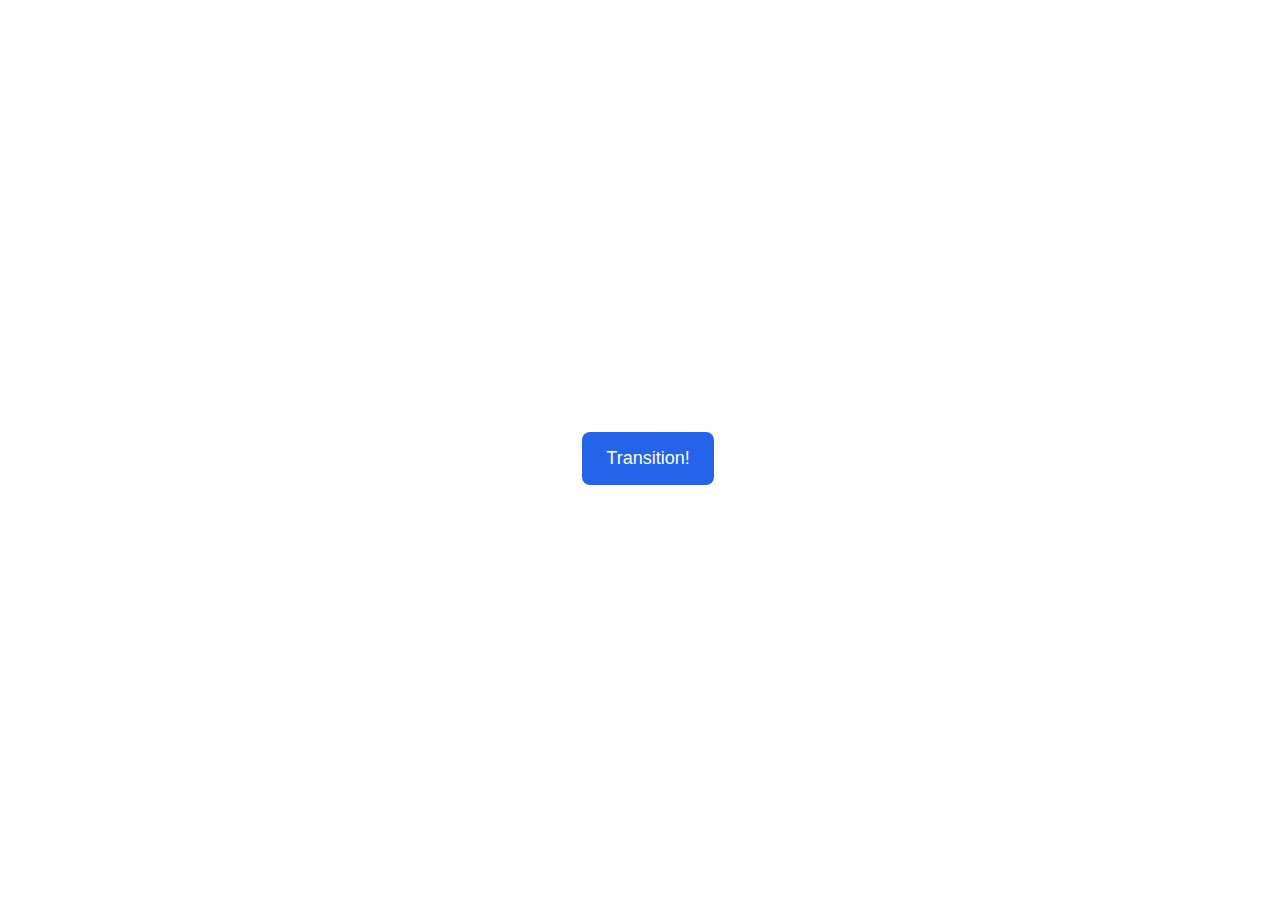
<file: animation/01-button-hover/index.html>
<!DOCTYPE html>
<html lang="en">
  <head>
    <meta charset="UTF-8" />
    <meta http-equiv="X-UA-Compatible" content="IE=edge" />
    <meta name="viewport" content="width=device-width, initial-scale=1.0" />
    <title>Button Hover</title>
    <link rel="stylesheet" href="style.css" />
  </head>
  <body>
    <div id="transition-container">
      <button>Transition!</button>
    </div>
  </body>
</html>
</file>
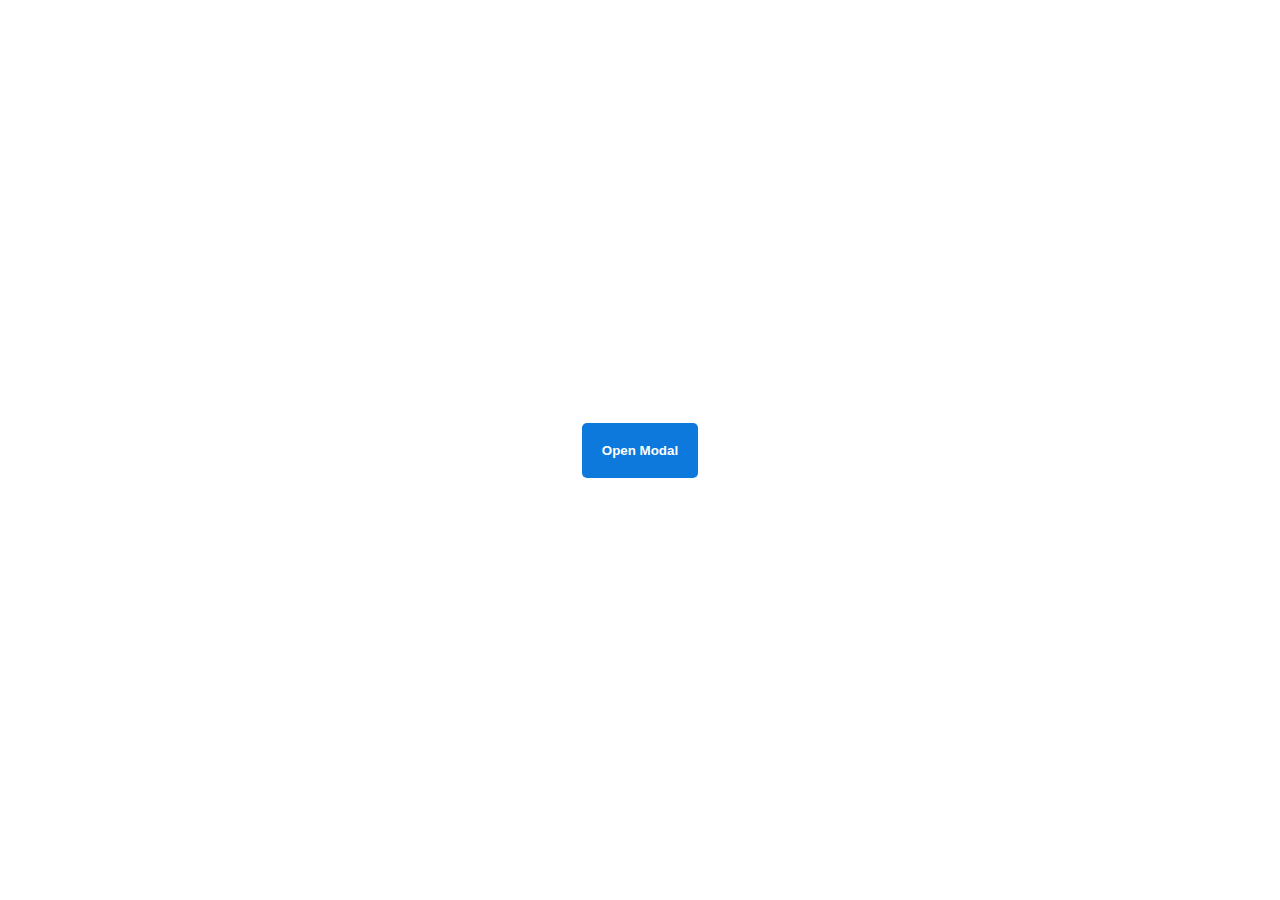
<file: animation/02-pop-up/index.html>
<!DOCTYPE html>
<html lang="en">
  <head>
    <meta charset="UTF-8" />
    <meta http-equiv="X-UA-Compatible" content="IE=edge" />
    <meta name="viewport" content="width=device-width, initial-scale=1.0" />
    <title>Popup</title>
    <link rel="stylesheet" href="style.css" />
  </head>
  <body>
    <div class="backdrop"></div>
    <div class="popup-modal">
      <h1>Look at me!</h1>
      <p>I'm a pop up dialog!</p>
      <button id="close-modal">Close Modal</button>
    </div>
    <div class="button-container">
      <button id="trigger-modal">Open Modal</button>
    </div>
    <script src="script.js"></script>
  </body>
</html>
</file>
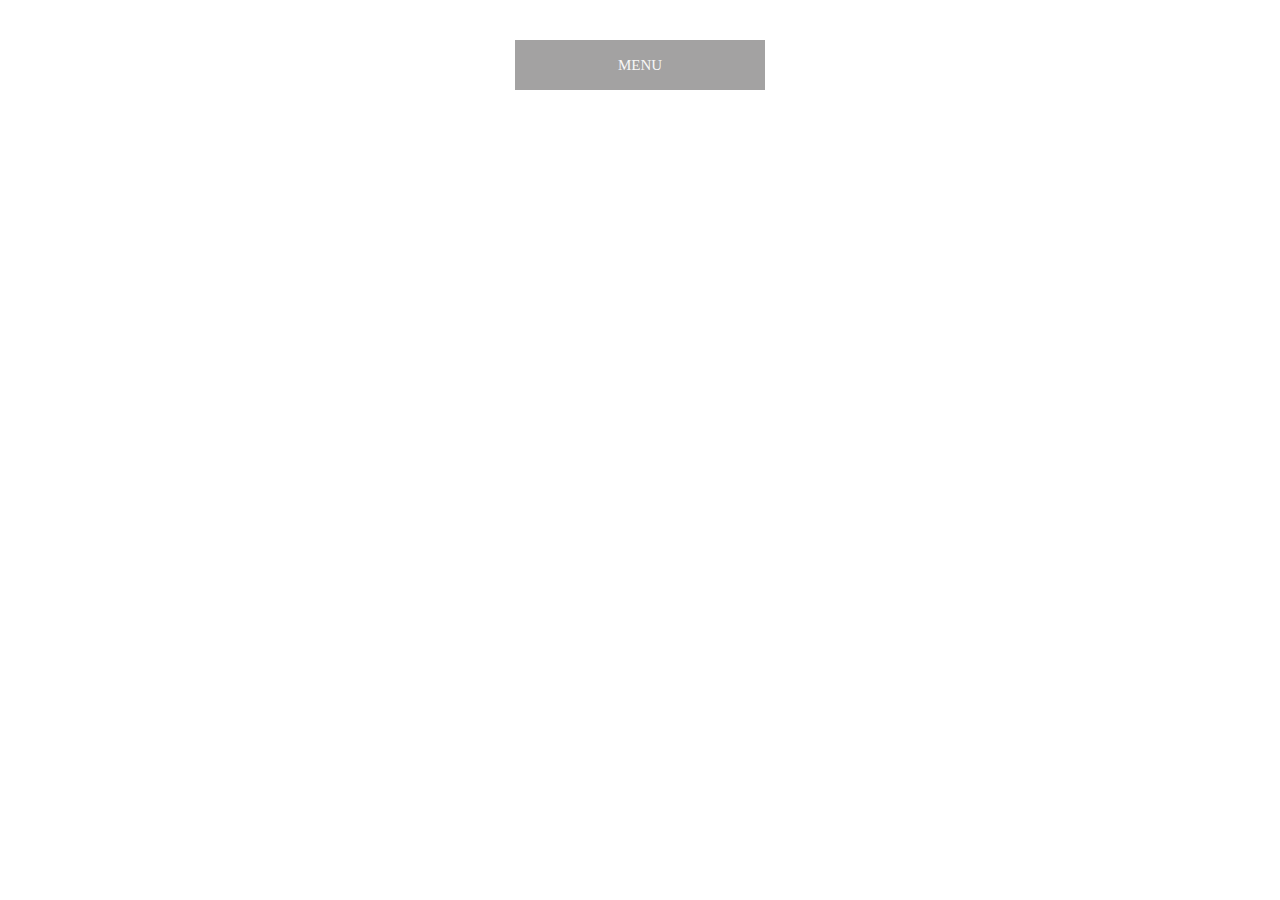
<file: animation/03-dropdown-menu/index.html>
<!DOCTYPE html>
<html lang="en">
  <head>
    <meta charset="UTF-8" />
    <meta http-equiv="X-UA-Compatible" content="IE=edge" />
    <meta name="viewport" content="width=device-width, initial-scale=1.0" />
    <title>Dropdown Menu</title>
    <link rel="stylesheet" href="style.css" />
  </head>
  <body>
    <div class="dropdown-container">
        <div class="menu-title">MENU</div>
        <ul class="dropdown-menu">
            <li>ITEM 1</li>
            <li>ITEM 2</li>
            <li>ITEM 3</li>
            <li>ITEM 4</li>
            <li>ITEM 5</li>
        </ul>
    </div>
    <script src="script.js"></script>
  </body>
</html>
</file>
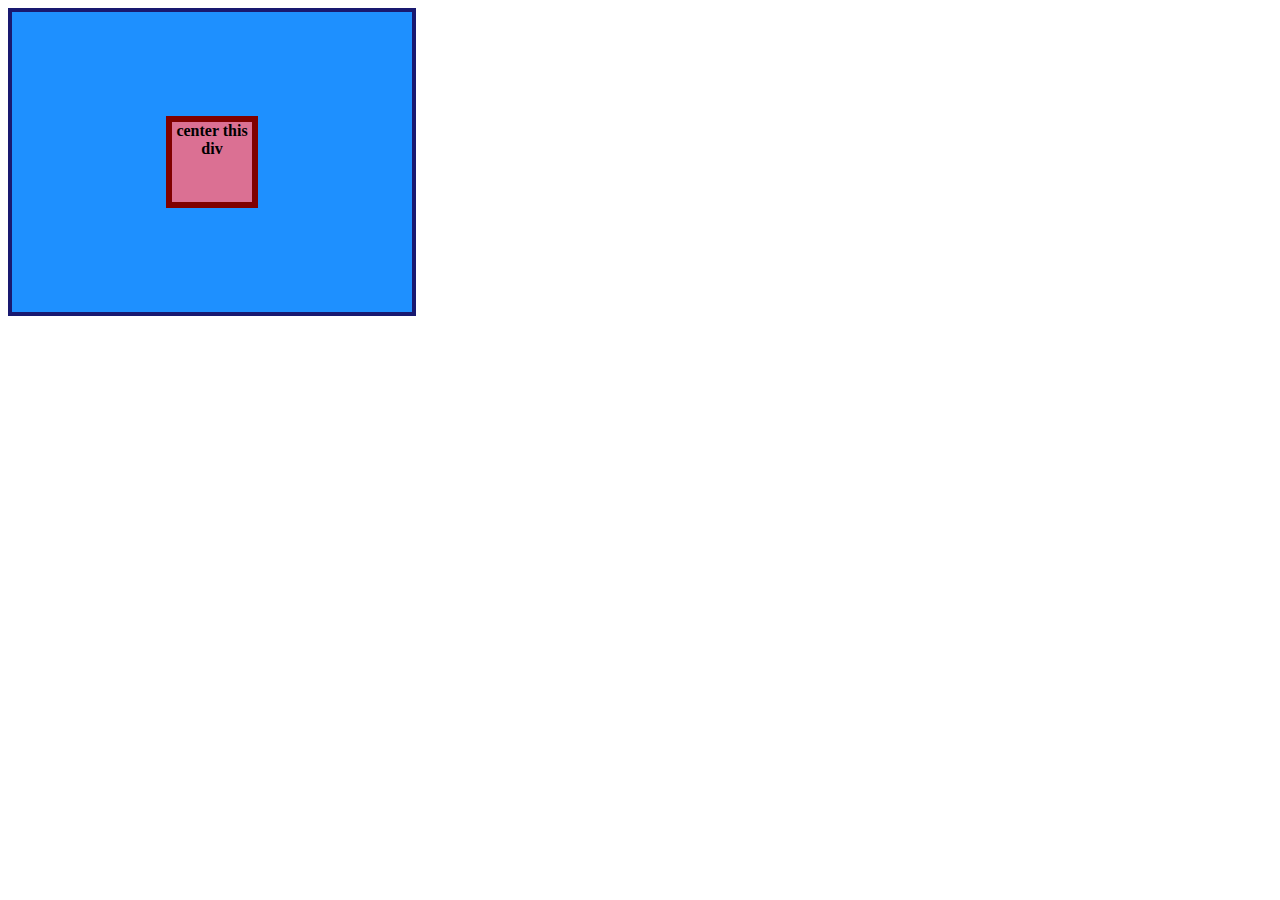
<file: flex/01-flex-center/index.html>
<!DOCTYPE html>
<html lang="en">
  <head>
    <meta charset="UTF-8">
    <meta http-equiv="X-UA-Compatible" content="IE=edge">
    <meta name="viewport" content="width=device-width, initial-scale=1.0">
    <title>CENTER THIS DIV</title>
    <link rel="stylesheet" href="style.css">
  </head>
  <body>
    <div class="container">
      <div class="box">center this div</div>
    </div>
  </body>
</html>
</file>
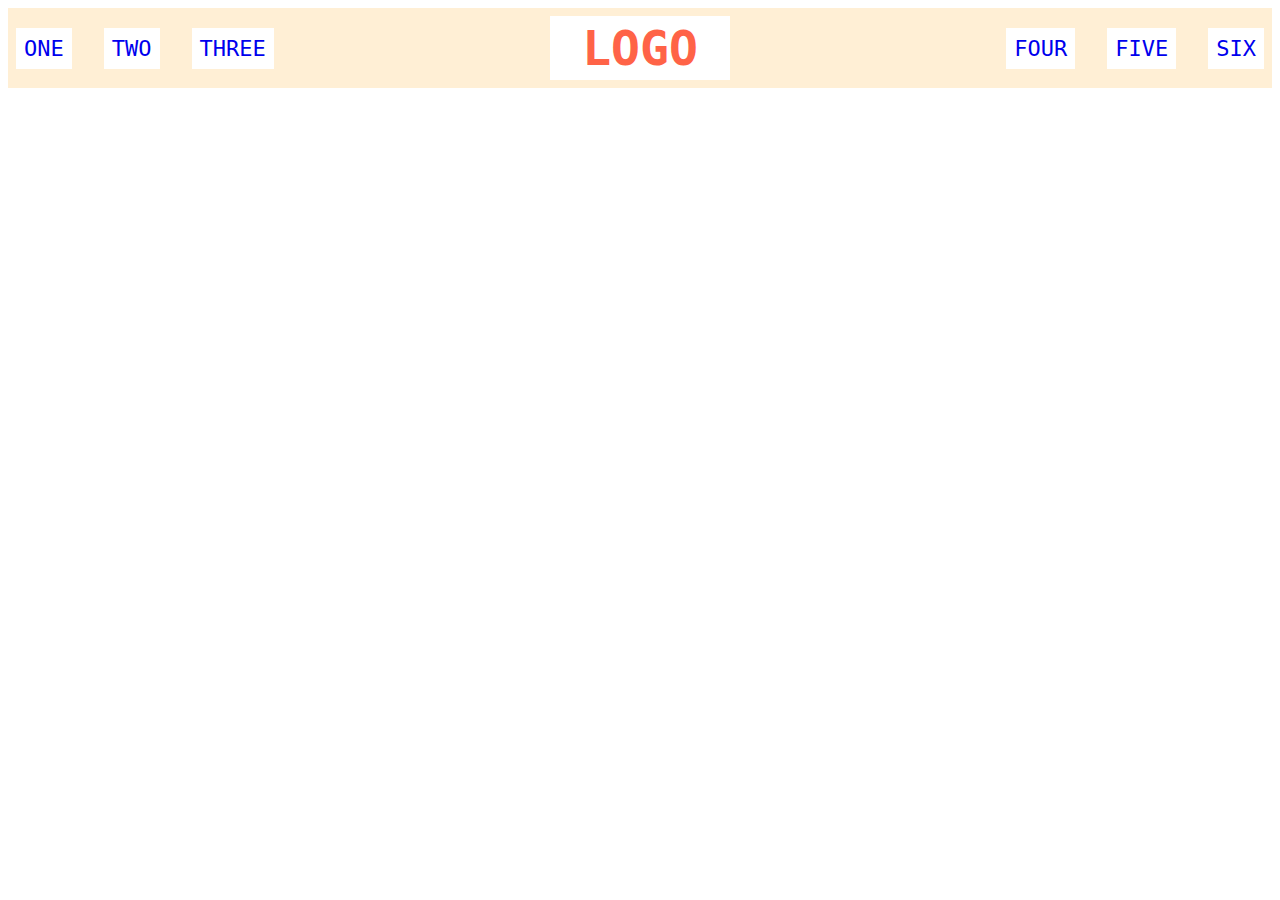
<file: flex/02-flex-header/index.html>
<!DOCTYPE html>
<html lang="en">
  <head>
    <meta charset="UTF-8">
    <meta http-equiv="X-UA-Compatible" content="IE=edge">
    <meta name="viewport" content="width=device-width, initial-scale=1.0">
    <title>Flex Header</title>
    <link rel="stylesheet" href="style.css">
  </head>
  <body>
    <div class="header">
      <div class="left-links">
        <ul>
          <li><a href="#">ONE</a></li>
          <li><a href="#">TWO</a></li>
          <li><a href="#">THREE</a></li>
        </ul>
      </div>
      <div class="logo">LOGO</div>
      <div class="right-links">
        <ul>
          <li><a href="#">FOUR</a></li>
          <li><a href="#">FIVE</a></li>
          <li><a href="#">SIX</a></li>
        </ul>
      </div>
    </div>
  </body>
</html>
</file>
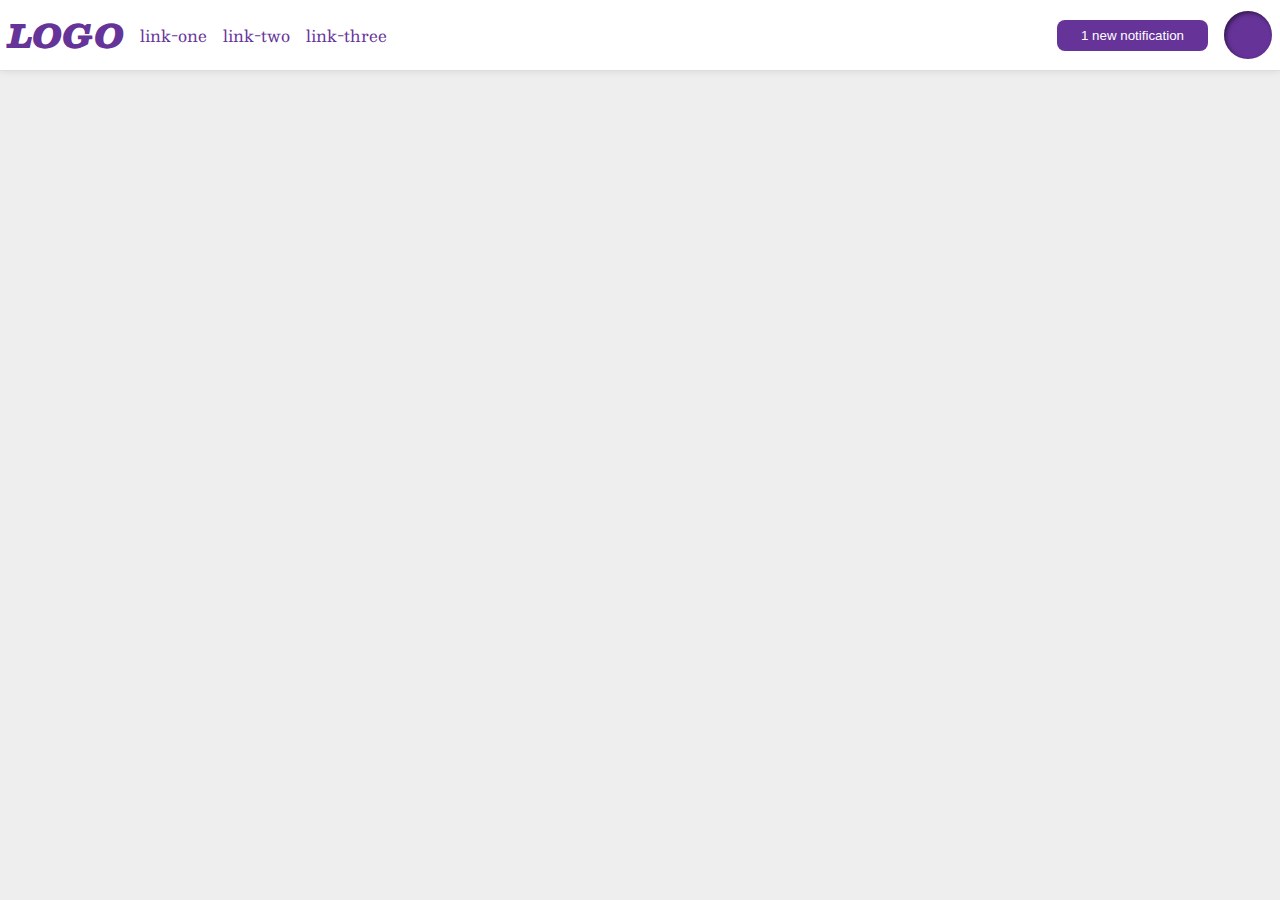
<file: flex/03-flex-header-2/index.html>
<!DOCTYPE html>
<html lang="en">
  <head>
    <meta charset="UTF-8">
    <meta http-equiv="X-UA-Compatible" content="IE=edge">
    <meta name="viewport" content="width=device-width, initial-scale=1.0">
    <title>Flex Header 2</title>
    <link rel="stylesheet" href="style.css">
  </head>
  <body>
    <div class="header">
      <div class="left">
        <div class="logo">
          LOGO
        </div>
        <ul class="links">  
          <li><a href="google.com">link-one</a></li>
          <li><a href="google.com">link-two</a></li>
          <li><a href="google.com">link-three</a></li>
        </ul>
      </div>  
      <div class="right">
        <button class="notifications">
          1 new notification
        </button>
        <div class="profile-image"></div>
      </div>
    </div>
  </body>
</html>
</file>
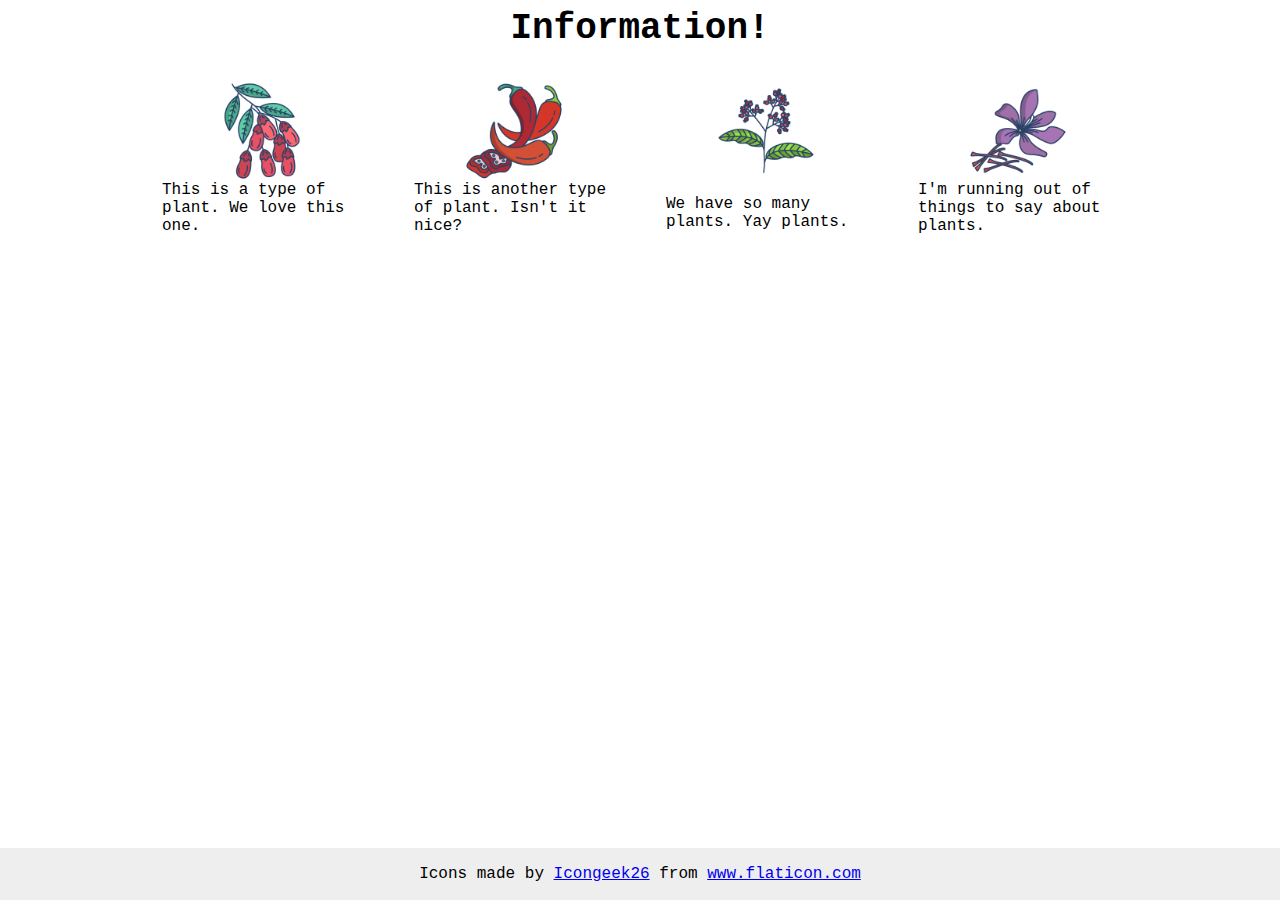
<file: flex/04-flex-information/index.html>
<!DOCTYPE html>
<html lang="en">
  <head>
    <meta charset="UTF-8">
    <meta http-equiv="X-UA-Compatible" content="IE=edge">
    <meta name="viewport" content="width=device-width, initial-scale=1.0">
    <title>Information</title>
    <link rel="stylesheet" href="style.css">
  </head>
  <body>
    <div class="title">Information!</div>

    <div class="main">

      <div class="barberry">
        <img src="./images/barberry.png" alt="barberry">
        <div class="text">This is a type of plant. We love this one.</div>
      </div>
  
      <div class="chilli">
        <img src="./images/chilli.png" alt="chili">
        <div class="text">This is another type of plant. Isn't it nice?</div>
      </div>

      <div class="pepper">
        <img src="./images/pepper.png" alt="pepper">
        <div class="text">We have so many plants. Yay plants.</div>
      </div>

      <div class="saffron">
        <img src="./images/saffron.png" alt="saffron">
        <div class="text">I'm running out of things to say about plants.</div>
      </div>

    </div>
    
    <!-- disregard this section, it's here to give attribution to the creator of these icons -->
    <div class="footer">
      <div>Icons made by <a href="https://www.flaticon.com/authors/icongeek26" title="Icongeek26">Icongeek26</a> from <a href="https://www.flaticon.com/" title="Flaticon">www.flaticon.com</a></div>
    </div>
  </body>
</html>
</file>
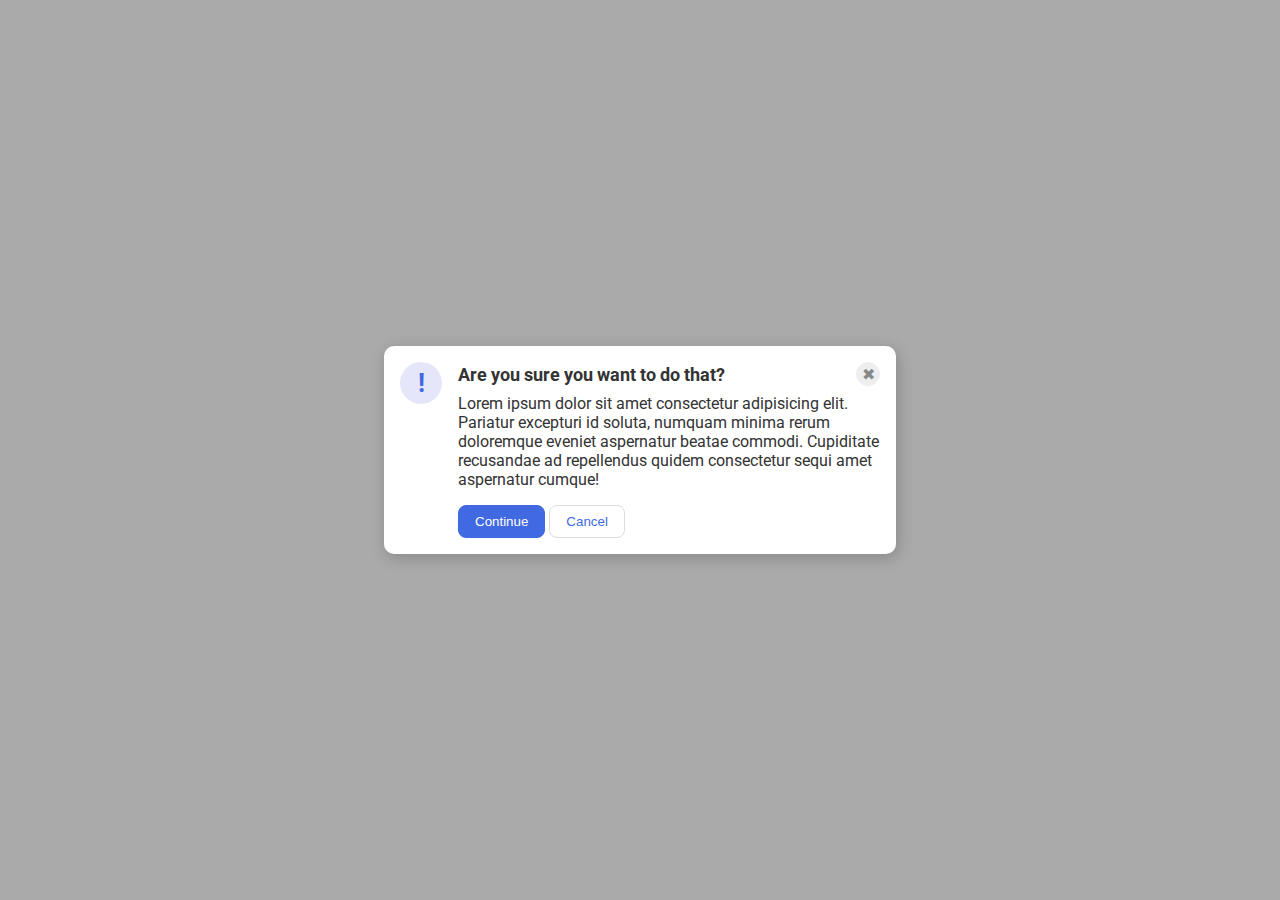
<file: flex/05-flex-modal/index.html>
<!DOCTYPE html>
<html lang="en">
  <head>
    <meta charset="UTF-8">
    <meta http-equiv="X-UA-Compatible" content="IE=edge">
    <meta name="viewport" content="width=device-width, initial-scale=1.0">
    <link rel="stylesheet" href="style.css">
    <title>Modal</title>
  </head>
  <body>
    <div class="modal">
        <div class="icon">!</div>

      <div class="container">
        <div class="header">Are you sure you want to do that?
          <button class="close-button">✖</button>
        </div>

        <div class="text">Lorem ipsum dolor sit amet consectetur adipisicing elit. Pariatur excepturi id soluta, numquam minima rerum doloremque eveniet aspernatur beatae commodi. Cupiditate recusandae ad repellendus quidem consectetur sequi amet aspernatur cumque!</div>
        <button class="continue">Continue</button>
        <button class="cancel">Cancel</button>
      </div>  
    </div>
  </body>
</html>
</file>
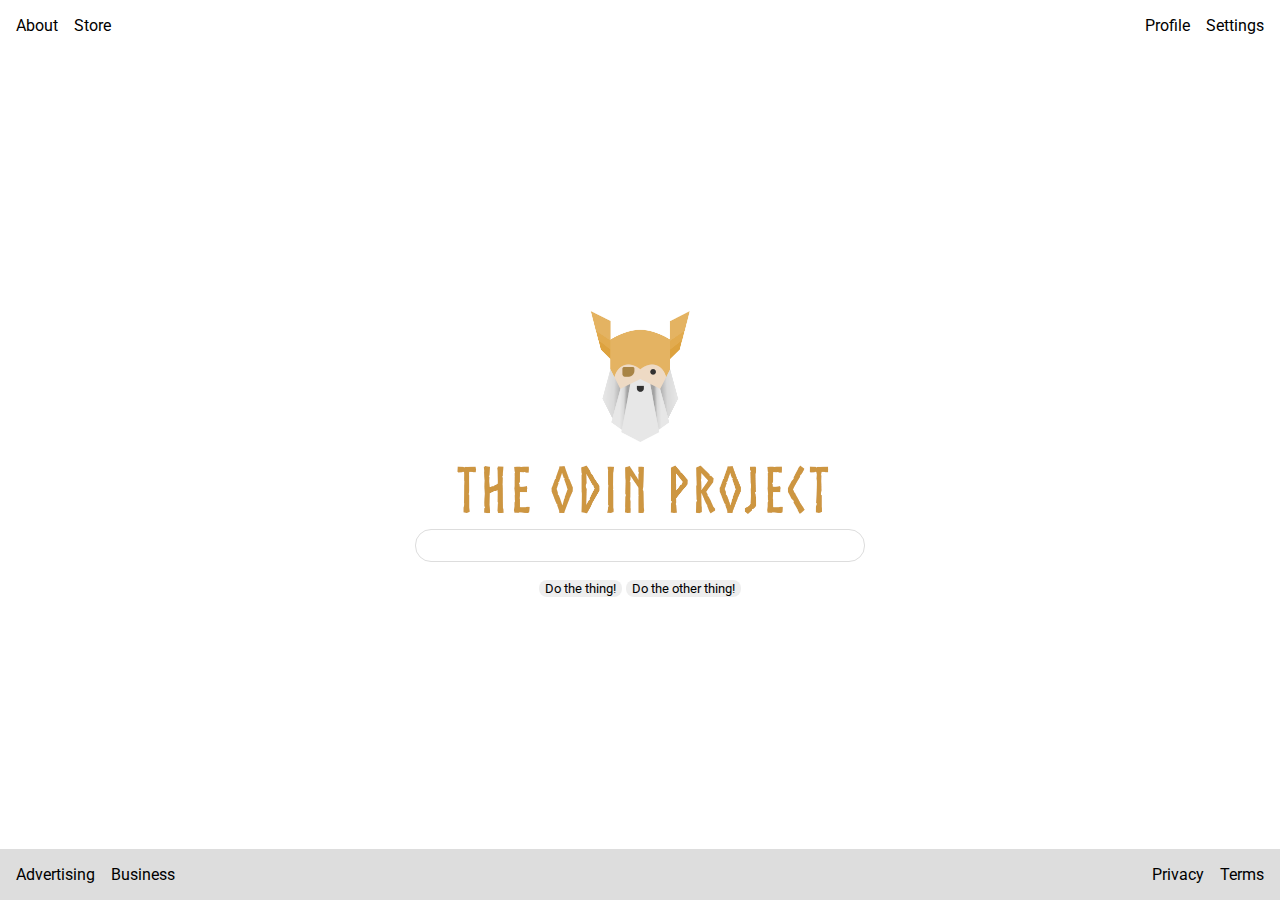
<file: flex/06-flex-layout/index.html>
<!DOCTYPE html>
<html lang="en">
  <head>
    <meta charset="UTF-8">
    <meta http-equiv="X-UA-Compatible" content="IE=edge">
    <meta name="viewport" content="width=device-width, initial-scale=1.0">
    <title>LAYOUT</title>
    <link rel="stylesheet" href="./style.css">
  </head>
  <body>
    <div class="header">
      <ul class="left-links">
        <li><a href="#">About</a></li>
        <li><a href="#">Store</a></li>
      </ul>
      <ul class="right-links">
        <li><a href="#">Profile</a></li>
        <li><a href="#">Settings</a></li>
      </ul>
    </div>
    <div class="content">
      <img src="./logo.png" alt="Project logo. Represents odin with the project name.">
      <div class="input">
        <input type="text">
      </div>
      <div class="buttons">
        <button>Do the thing!</button>
        <button>Do the other thing!</button>
      </div>
    </div>
    <div class="footer">
      <ul class="left-links">
        <li><a href="#">Advertising</a></li>
        <li><a href="#">Business</a></li>
      </ul>
      <ul class="right-links">
        <li><a href="#">Privacy</a></li>
        <li><a href="#">Terms</a></li>
      </ul>
    </div>
  </body>
</html>
</file>
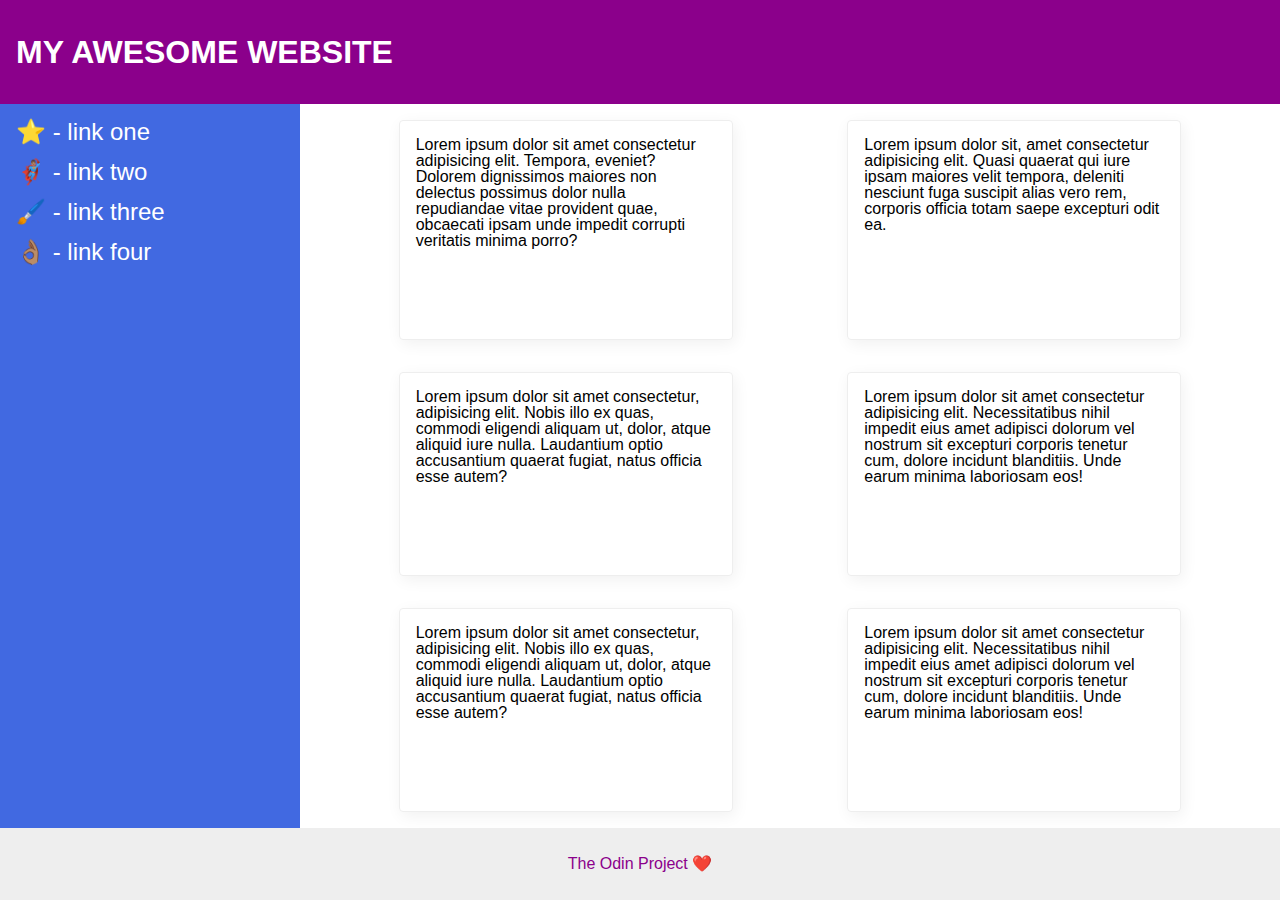
<file: flex/07-flex-layout-2/index.html>
<!DOCTYPE html>
<html lang="en">
  <head>
    <meta charset="UTF-8">
    <meta http-equiv="X-UA-Compatible" content="IE=edge">
    <meta name="viewport" content="width=device-width, initial-scale=1.0">
    <title>The Holy Grail</title>
    <link rel="stylesheet" href="style.css">
  </head>
  <body>
    <div class="header">
      MY AWESOME WEBSITE
    </div>
    <div class="main">
      <div class="sidebar">
        <ul>
          <li><a href="#">⭐ - link one</a></li>
          <li><a href="#">🦸🏽‍♂️ - link two</a></li>
          <li><a href="#">🖌️ - link three</a></li>
          <li><a href="#">👌🏽 - link four</a></li>
        </ul>
      </div>
      <div class="text-card">
        <div class="card">Lorem ipsum dolor sit amet consectetur adipisicing elit. Tempora, eveniet? Dolorem dignissimos maiores non delectus possimus dolor nulla repudiandae vitae provident quae, obcaecati ipsam unde impedit corrupti veritatis minima porro?</div>
        <div class="card">Lorem ipsum dolor sit, amet consectetur adipisicing elit. Quasi quaerat qui iure ipsam maiores velit tempora, deleniti nesciunt fuga suscipit alias vero rem, corporis officia totam saepe excepturi odit ea.</div>
        <div class="card">Lorem ipsum dolor sit amet consectetur, adipisicing elit. Nobis illo ex quas, commodi eligendi aliquam ut, dolor, atque aliquid iure nulla. Laudantium optio accusantium quaerat fugiat, natus officia esse autem?</div>
        <div class="card">Lorem ipsum dolor sit amet consectetur adipisicing elit. Necessitatibus nihil impedit eius amet adipisci dolorum vel nostrum sit excepturi corporis tenetur cum, dolore incidunt blanditiis. Unde earum minima laboriosam eos!</div>
        <div class="card">Lorem ipsum dolor sit amet consectetur, adipisicing elit. Nobis illo ex quas, commodi eligendi aliquam ut, dolor, atque aliquid iure nulla. Laudantium optio accusantium quaerat fugiat, natus officia esse autem?</div>
        <div class="card">Lorem ipsum dolor sit amet consectetur adipisicing elit. Necessitatibus nihil impedit eius amet adipisci dolorum vel nostrum sit excepturi corporis tenetur cum, dolore incidunt blanditiis. Unde earum minima laboriosam eos!</div>
      </div>   
    </div> 
    <div class="footer">
      The Odin Project ❤️
    </div>
  </body>
</html>
</file>
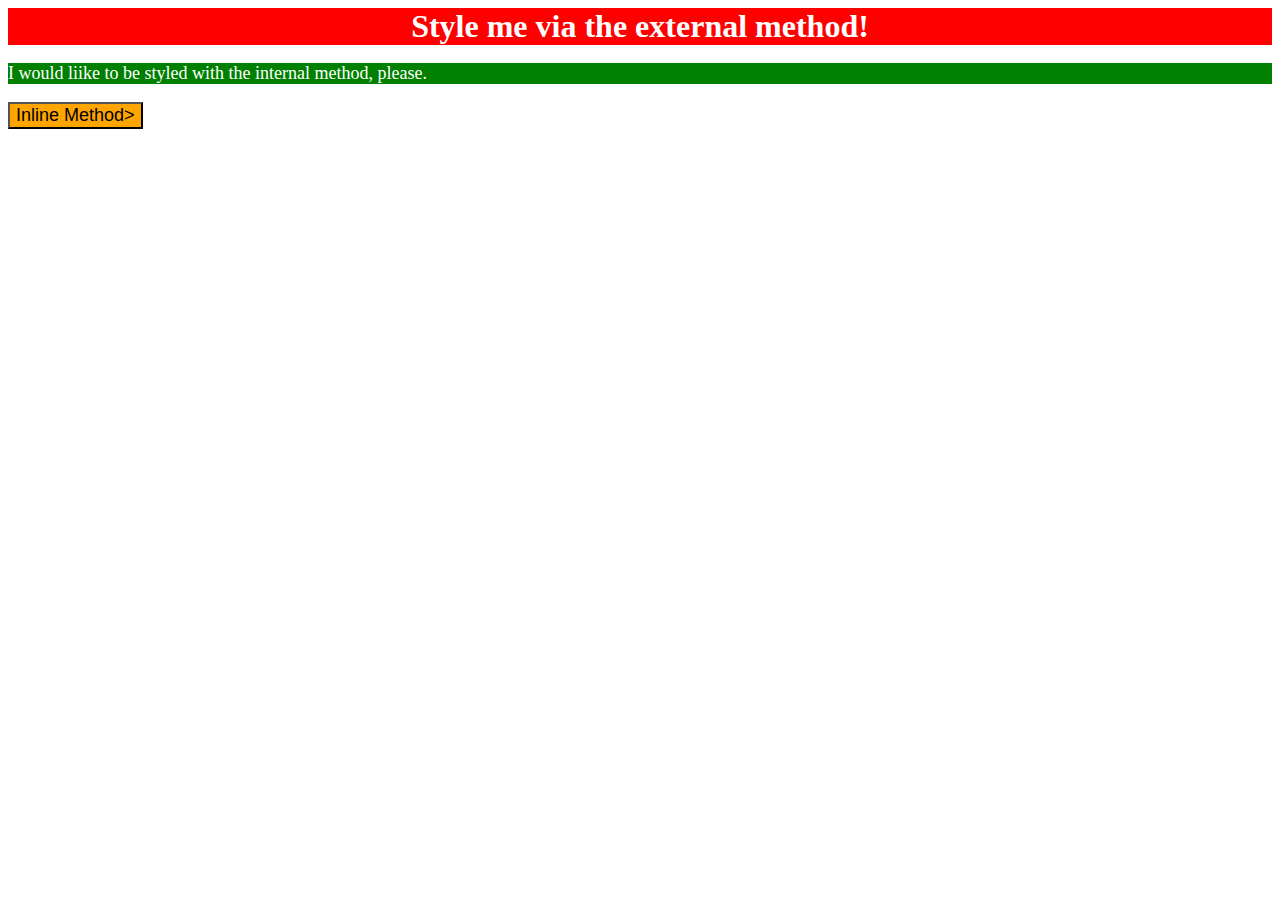
<file: foundations/01-css-methods/index.html>
<!DOCTYPE html>
<html lang="en">
  <head>
    <meta charset="UTF-8">
    <meta http-equiv="X-UA-Compatible" content="IE=edge">
    <meta name="viewport" content="width=device-width, initial-scale=1.0">
    <link rel="stylesheet" type="text/css" href="css-methods.css"/>
    <title>Methods for Adding CSS</title>
 
    <style>
      p {
        background-color: green;
        color: white;
        font-size: 18px;
      }
    </style>
  </head>
  <body>
    <div>Style me via the external method!</div>
    <p>I would liike to be styled with the internal method, please.</p>
    <button style="background-color: orange; font-size: 18px;">Inline Method> </button>
  </body>
</html>
</file>
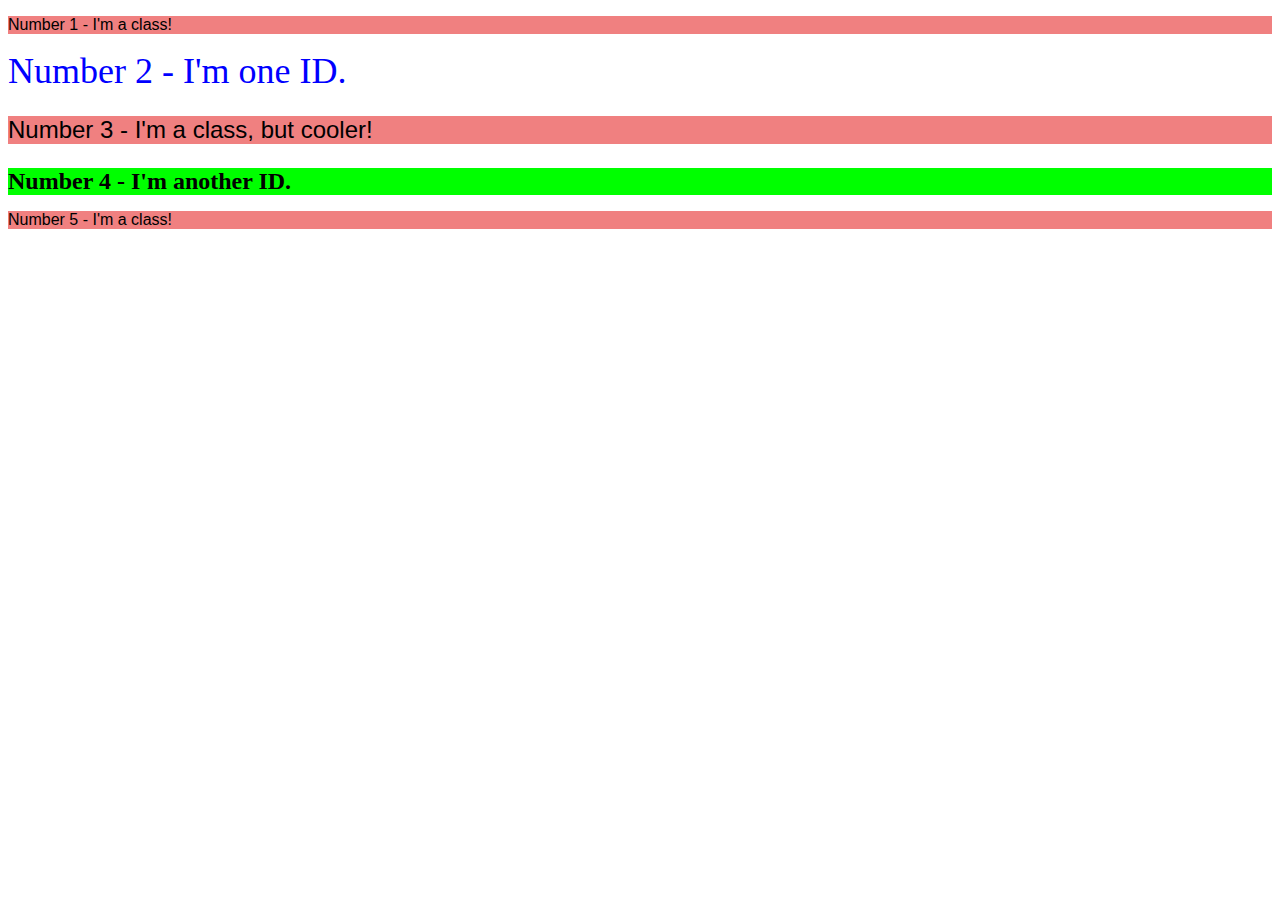
<file: foundations/02-class-id-selectors/index.html>
<!DOCTYPE html>
<html lang="en">
  <head>
    <meta charset="UTF-8">
    <meta http-equiv="X-UA-Compatible" content="IE=edge">
    <meta name="viewport" content="width=device-width, initial-scale=1.0">
    <title>Class and ID Selectors</title>
    <link rel="stylesheet" href="style.css">
  </head>
  <body>
    <p>Number 1 - I'm a class!</p>
    <div id="second-element">Number 2 - I'm one ID.</div>
    <p class="third-element">Number 3 - I'm a class, but cooler!</p>
    <div id="fourth">Number 4 - I'm another ID.</div>
    <p>Number 5 - I'm a class!</p>
  </body>
</html>
</file>
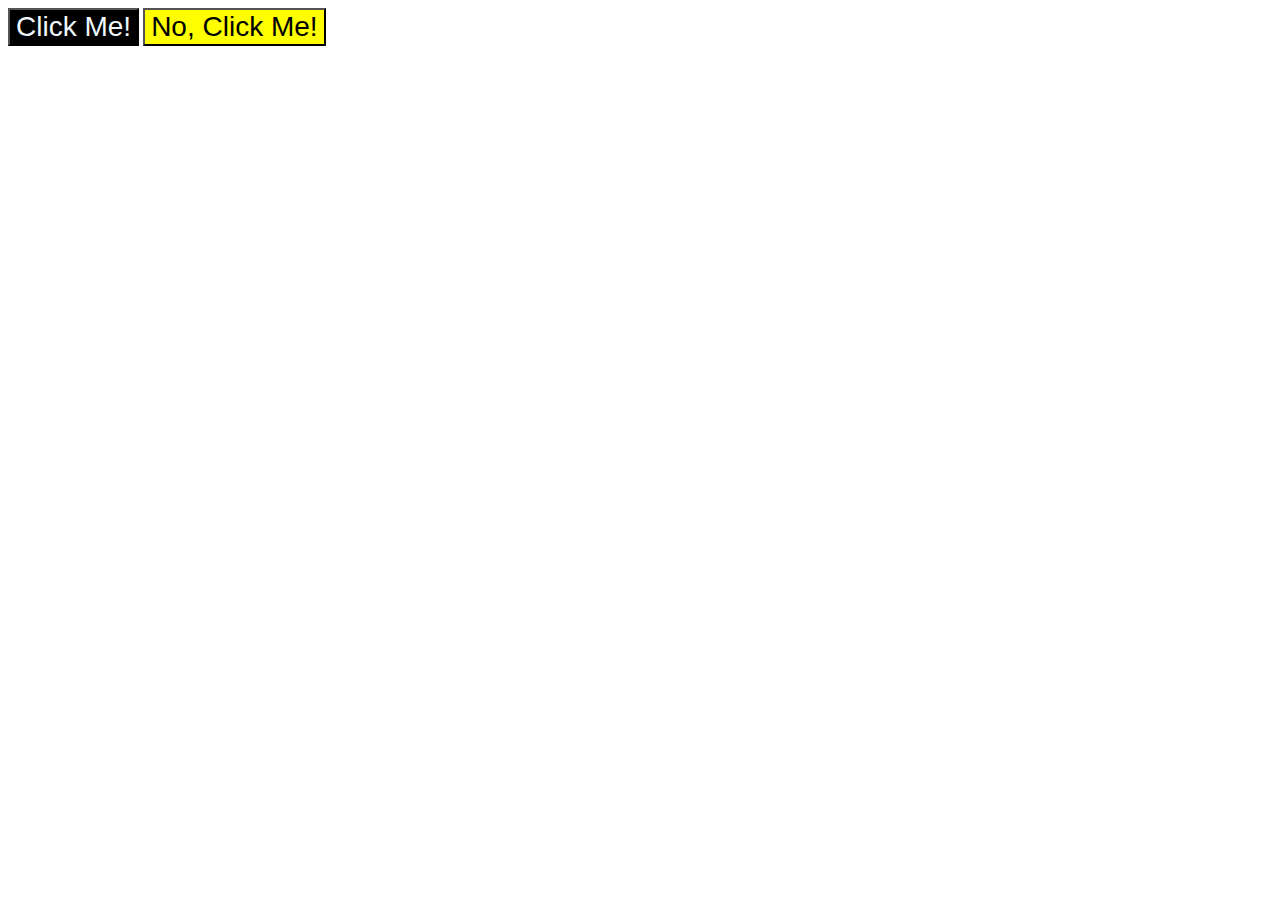
<file: foundations/03-grouping-selectors/index.html>
<!DOCTYPE html>
<html lang="en">
  <head>
    <meta charset="UTF-8">
    <meta http-equiv="X-UA-Compatible" content="IE=edge">
    <meta name="viewport" content="width=device-width, initial-scale=1.0">
    <title>Grouping Selectors</title>
    <link rel="stylesheet" href="style.css">
  </head>
  <body>
    <button class="ari ann">Click Me!</button>
    <button class="ari sonia">No, Click Me!</button>
  </body>
</html>
</file>
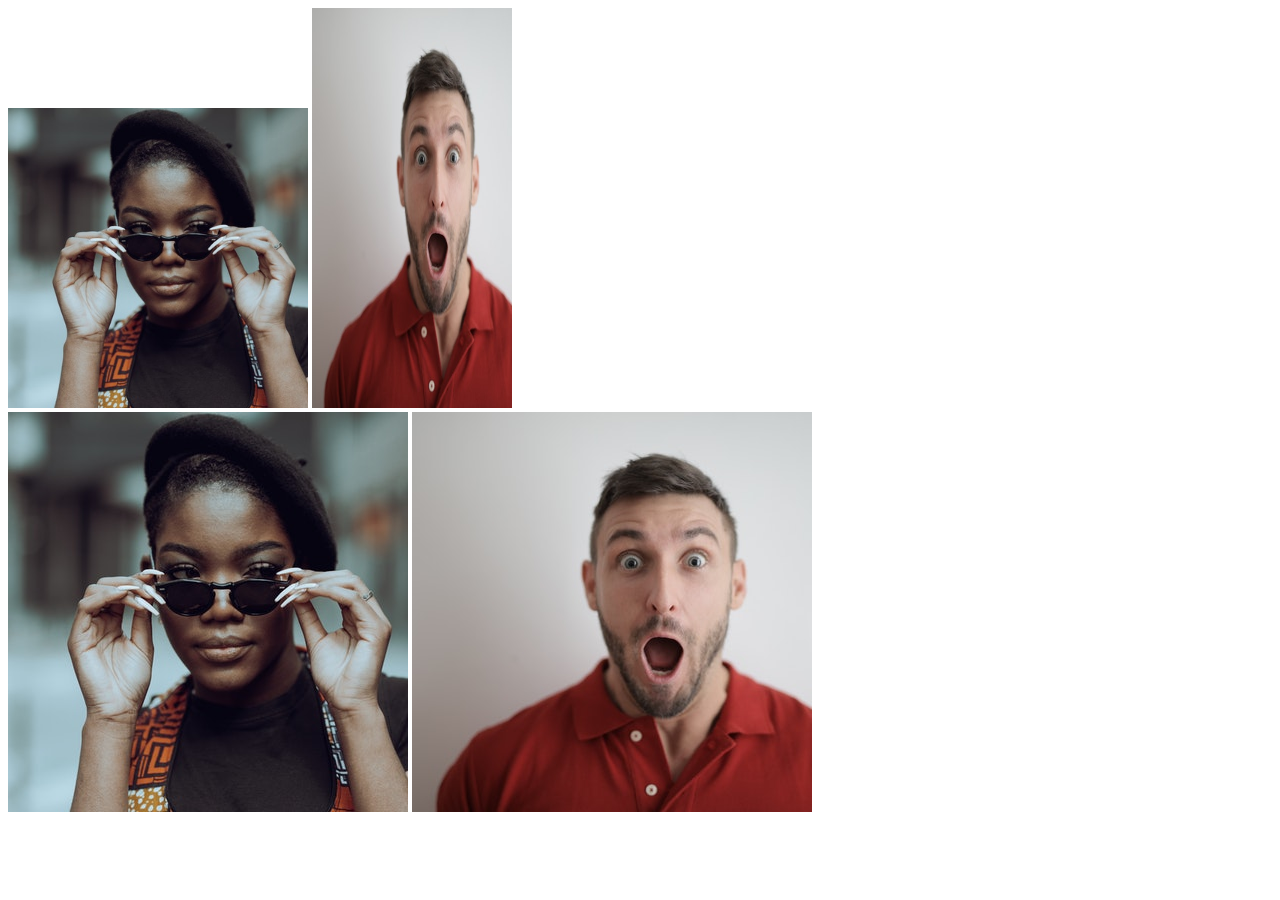
<file: foundations/04-chaining-selectors/index.html>
<!DOCTYPE html>
<html lang="en">
  <head>
    <meta charset="UTF-8">
    <meta http-equiv="X-UA-Compatible" content="IE=edge">
    <meta name="viewport" content="width=device-width, initial-scale=1.0">
    <title>Chaining Selectors</title>
    <link rel="stylesheet" href="style.css">
  </head>
  <body>
    <!-- Check image source path. Review Foundations lesson - Links and Images -->
    <!-- Use the classes BELOW this line -->
    <div>
      <img class="avatar prop" src="./img-woman/woman.jpg" alt="Woman with glasses">
      <img class="avatar dis" src="./img-man/man.jpg" alt="Man with surprised expression">
    </div>
    <!-- Use the classes ABOfVE this line -->
    <div>
      <img class="original prop" src="./img-woman/woman.jpg" alt="Woman with glasses">
      <img class="original dis" src="./img-man/man.jpg" alt="Man with surprised expression">
    </div>
  </body>
</html>
</file>
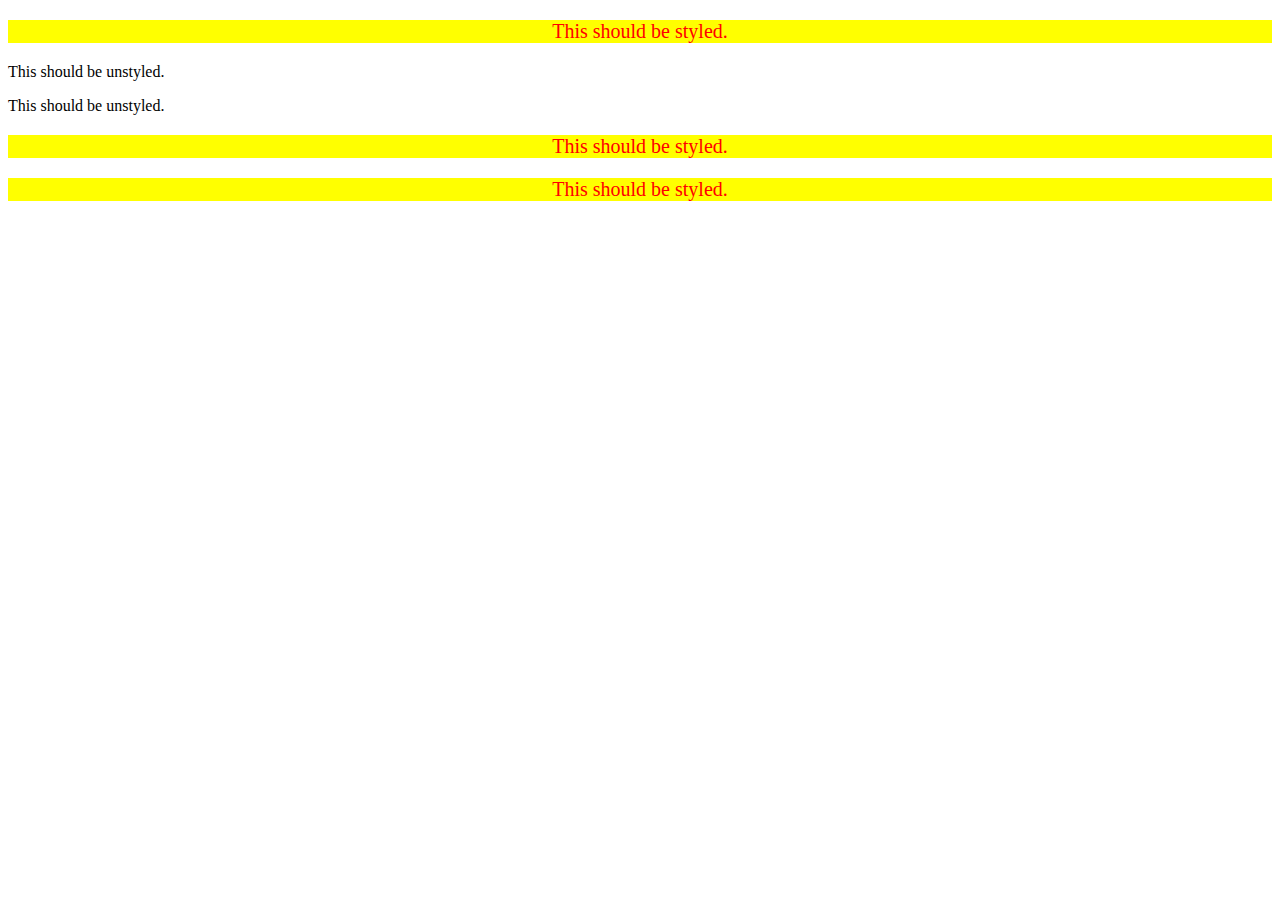
<file: foundations/05-descendant-combinator/index.html>
<!DOCTYPE html>
<html lang="en">
  <head>
    <meta charset="UTF-8">
    <meta http-equiv="X-UA-Compatible" content="IE=edge">
    <meta name="viewport" content="width=device-width, initial-scale=1.0">
    <title>Descendant Combinator</title>
    <link rel="stylesheet" href="style.css">
  </head>
  <body>
    <div class="container">
      <p class="text">This should be styled.</p>
    </div>
    <p class="text">This should be unstyled.</p>
    <p class="text">This should be unstyled.</p>
    <div class="container">
      <p class="text">This should be styled.</p>
      <p class="text">This should be styled.</p>
    </div>
  </body>
</html>
</file>
<file: animation/01-button-hover/style.css>
#transition-container {
  width: 100vw;
  height: 100vh;
  display: flex;
  flex-direction: column;
  justify-content: center;
  align-items: center;
  font-family: Arial, sans-serif;
}

button {
  border-radius: 8px;
  border: none;
  background-color: #2563eb;
  color: white;
  font-size: 18px;
  padding: 16px 24px;
  text-align: center;
}
</file>
<file: animation/02-pop-up/style.css>
* {
  padding: 0;
  margin: 0;
}

body {
  overflow: hidden;
}

.button-container {
  width: 100vw;
  height: 100vh;
  background-color: #ffffff;
  opacity: 100%;
  display: flex;
  align-items: center;
  justify-content: center;
}

button {
  padding: 20px;
  color: #ffffff;
  background-color: #0e79dd;
  border: none;
  border-radius: 5px;
  font-weight: 600;
}

.popup-modal {
  padding: 32px 64px;
  background-color: white;
  border: 1px solid black;
  border-radius: 10px;
  position: fixed;
  top: 50%;
  left: 50%;
  transform-origin: center;
  transform: translate(-50%, -50%);
  pointer-events: none;
  opacity: 0%;
  text-align: center;
}

.popup-modal p {
  margin-bottom: 24px;
}

.backdrop {
  pointer-events: none;
  position: fixed;
  inset: 0;
  background: #000;
  opacity: 0%;
}

.popup-modal.show {
  opacity: 100%;
  pointer-events: all;
}

.backdrop.show {
  opacity: 30%;
}
</file>
<file: animation/03-dropdown-menu/style.css>
.dropdown-container {
  max-width: 250px;
  margin: 40px auto;
  text-align: center;
  line-height: 50px;
  font-size: 15px;
  color: rgb(247, 247, 247);
  cursor: pointer;
}

.menu-title {
  background-color: rgb(163, 162, 162);
}

.dropdown-menu {
  list-style: none;
  padding: 0;
  margin: 0;
  background-color: rgb(99, 97, 97);

  display: none;
}

ul.dropdown-menu li:hover {
  background: rgb(47, 46, 46);
}

.visible {
  display: block;
}
</file>
<file: flex/01-flex-center/style.css>
.container {
  background: dodgerblue;
  border: 4px solid midnightblue;
  width: 400px;
  height: 300px;
  display: flex;
  align-items: center;
  justify-content: center;
}

.box {
  background: palevioletred;
  font-weight: bold;
  text-align: center;
  border: 6px solid maroon;
  width: 80px;
  height: 80px;

}
</file>
<file: flex/02-flex-header/style.css>
.header  {
  font-family: monospace;
  background: papayawhip;
  display: flex;
  justify-content: space-between;
  align-items: center;
  padding: 8px;
}

.logo {
  font-size: 48px;
  font-weight: 900;
  color: tomato;
  background: white;
  padding: 4px 32px;


  
}

ul {
  /* this removes the dots on the list items*/
  list-style-type: none;
  display: flex;
  gap: 2rem;
  margin: 0;
  padding: 0;

  
}

a {
  font-size: 22px;
  background: white;
  padding: 8px;
  /* this removes the line under the links */
  text-decoration: none;
}
</file>
<file: flex/03-flex-header-2/style.css>
/* this is some magical font-importing.  
you'll learn about it later. */
@import url('https://fonts.googleapis.com/css2?family=Besley:ital,wght@0,400;1,900&display=swap');

body {
  margin: 0;
  background: #eee;
  font-family: Besley, serif;
}

.header {
  background: white;
  border-bottom: 1px solid #ddd;
  box-shadow: 0 0 8px rgba(0,0,0,.1);
  display: flex;
  justify-content: space-between;
  padding: 8px;
}

.profile-image {
  background: rebeccapurple;
  box-shadow: inset 2px 2px 4px rgba(0,0,0,.5);
  border-radius: 50%;
  width: 48px;
  height: 48px;
}

.logo {
  color: rebeccapurple;
  font-size: 32px;
  font-weight: 900;
  font-style: italic;
}

button {
  border: none;
  border-radius: 8px;
  background: rebeccapurple;
  color: white;
  padding: 8px 24px;
}

a {
  /* this removes the line under our links */
  text-decoration: none;
  color: rebeccapurple;
}

ul {
  list-style-type: none;
  display: flex;
  margin: 0;
  padding: 0;
  gap: 16px;

}

.left, .right {
  display: flex;
  align-items: center;
  gap: 16px;
}
</file>
<file: flex/04-flex-information/style.css>
body {
  font-family: 'Courier New', Courier, monospace;
}

.title {
  display: flex;
  justify-content: center;
  margin-bottom: 32px;
}

.text {
  display: flex;
  justify-content: center;
  align-items: center;
}

.barberry, 
.chilli,
.pepper,
.saffron {
  display: flex;
  flex-wrap: wrap;
  justify-content: center;
  max-width: 200px;
}

.main {
  display: flex;
  gap: 52px;
  justify-content: center;

}

img {
  width: 100px;
  height: 100px;
}

.title {
  font-size: 36px;
  font-weight: 900;
}

/* do not edit this footer */
.footer {
  position: fixed;
  bottom: 0;
  left: 0;
  right: 0;
  height: 52px;
  display: flex;
  align-items: center;
  justify-content: center;
  background: #eee;
}
</file>
<file: flex/05-flex-modal/style.css>
@import url('https://fonts.googleapis.com/css2?family=Roboto:wght@400;700&display=swap');

html, body {
  height: 100%;
}

body {
  font-family: Roboto, sans-serif;
  margin: 0;
  background: #aaa;
  color: #333;
  /* I'll give you this one for free lol */
  display: flex;
  align-items: center;
  justify-content: center;
}

.modal {
  background: white;
  width: 480px;
  border-radius: 10px;
  box-shadow: 2px 4px 16px rgba(0,0,0,.2);
  display: flex;
  gap: 16px;
  padding: 16px;
}

.icon {
  color: royalblue;
  font-size: 26px;
  font-weight: 700;
  background: lavender;
  width: 42px;
  height: 42px;
  border-radius: 50%;
  display: flex;
  align-items: center;
  justify-content: center;
  flex-shrink: 0;
}

.close-button {
  background: #eee;
  border-radius: 50%;
  color: #888;
  font-weight: 400;
  font-size: 16px;
  height: 24px;
  width: 24px;
  display: flex;
  align-items: center;
  justify-content: center;
  border: 1px solid #eee;
  padding: 0;
}

button {
  cursor: pointer;
  padding: 8px 16px;
  border-radius: 8px;
}

button.continue {
  background: royalblue;
  border: 1px solid royalblue;
  color: white;
}

button.cancel {
  background: white;
  border: 1px solid #ddd;
  color: royalblue;
}


.header {
  display: flex;
  align-items: center;
  justify-content: space-between;
  font-size: 18px;
  font-weight: bold;
  margin-bottom: 8px;
}

.text {
  margin-bottom: 16px;
}
</file>
<file: flex/06-flex-layout/style.css>
@import url('https://fonts.googleapis.com/css2?family=Roboto:wght@400;700&display=swap');

body {
  height: 100vh;
  margin: 0;
  overflow: hidden;
  font-family: Roboto, sans-serif;
  display: flex;
  flex-direction: column;
  justify-content: space-between;

}

img {
  width: 600px;
}

button {
  font-family: Roboto, sans-serif;
  border: none;
  border-radius: 8px;
  background: #eee;
}

input {
  border: 1px solid #ddd;
  border-radius: 16px;
  padding: 8px 24px;
  width: 400px;
  margin-bottom: 16px;
  align-items: center;
  justify-self: center;
}

ul {
  list-style: none;
  display: flex;
  gap: 16px;
  margin: 0;
  padding: 0;

}

.header {
  display: flex;
  justify-content: space-between;
  padding: 16px;
}

.content {
  display: flex;
  flex-direction: column;
  align-items: center;
}

.footer {
  display: flex;
  justify-content: space-between;
  background-color: #ddd;
  padding: 16px;

}

a {
  text-decoration: none;
  color:#000;
}
</file>
<file: foundations/01-css-methods/css-methods.css>
div {
    background-color: red;
    color: white;
    font-size: 32px;
    text-align: center;
    font-weight: bold;
}
</file>
<file: foundations/02-class-id-selectors/style.css>
p {
    background-color: #F08080; font-family: verdana, sans-serif, "DejaVu Sans";
}

#second-element {
    color: #0000FF; font-size: 36px;
}

.third-element {
    font-size: 24px;
}

#fourth {
    background-color: #00FF00; font-size: 24px; font-weight: bold;
}
</file>
<file: foundations/03-grouping-selectors/style.css>
.ari {
    font-size: 28px; font-family: helvetica, 'Times New Roman', Times, serif;
}

.ann {
    background-color: black; color: aliceblue;
}

.sonia {
    background-color: yellow; color: black;
}
</file>
<file: foundations/04-chaining-selectors/style.css>
.avatar.prop {
    width: 300px; 
    height: auto;
}

.avatar.dis {
    width: 200px; 
    height: 400px;
}
</file>
<file: foundations/05-descendant-combinator/style.css>
.container .text {
    background-color: yellow; color: red; font-size: 20px; text-align: center;
}
</file>
<file: flex/07-flex-layout-2/style.css>
/* http://meyerweb.com/eric/tools/css/reset/
v2.0 | 20110126
License: none (public domain)
*/
html, body, div, span, applet, object, iframe,
h1, h2, h3, h4, h5, h6, p, blockquote, pre,
a, abbr, acronym, address, big, cite, code,
del, dfn, em, img, ins, kbd, q, s, samp,
small, strike, strong, sub, sup, tt, var,
b, u, i, center,
dl, dt, dd, ol, ul, li,
fieldset, form, label, legend,
table, caption, tbody, tfoot, thead, tr, th, td,
article, aside, canvas, details, embed,
figure, figcaption, footer, header, hgroup, 
menu, nav, output, ruby, section, summary,
time, mark, audio, video {
  margin: 0;
  padding: 0;
  border: 0;
  font-size: 100%;
  font: inherit;
  vertical-align: baseline;
}
/* HTML5 display-role reset for older browsers */
article, aside, details, figcaption, figure, 
footer, header, hgroup, menu, nav, section {
  display: block;
}
body {
  line-height: 1;
}
ol, ul {
  list-style: none;
}
blockquote, q {
  quotes: none;
}
blockquote:before, blockquote:after,
q:before, q:after {
  content: '';
  content: none;
}
table {
  border-collapse: collapse;
  border-spacing: 0;
}

body {
  font-family: -apple-system, BlinkMacSystemFont, 'Segoe UI', Roboto, Oxygen, Ubuntu, Cantarell, 'Open Sans', 'Helvetica Neue', sans-serif;
  margin: 0;
  min-height: 100vh;
  display: flex;
  flex-direction: column;
}

.header {
  height: 72px;
  background: darkmagenta;
  color: white;
  font-size: 32px;
  font-weight: 900;
  padding: 16px;
  display: flex;
  align-items: center;

}

.main {
  display: flex;
  flex: 1;
}

.footer {
  height: 72px;
  background: #eee;
  color: darkmagenta;
  display: flex;
  align-items: center;
  justify-content: center;
}

.sidebar {
  width: 300px;
  background: royalblue;
  box-sizing: border-box;
  display: flex;
  flex-shrink: 0;
  font-size: 24px;
  padding: 16px;
}

.card {
  border: 1px solid #eee;
  box-shadow: 2px 4px 16px rgba(0,0,0,.06);
  border-radius: 4px;
  padding: 16px;
  margin: 16px;
  width: 300px;
}

.text-card {
  display: flex;
  flex-wrap: wrap;
  justify-content: space-evenly;
}

@media all and (max-width: 540px) {
  .card {
    flex-direction: column;
  }
}

a {
  text-decoration: none;
  color: white;
}

li {
  margin-bottom: 16px;
}
</file>
